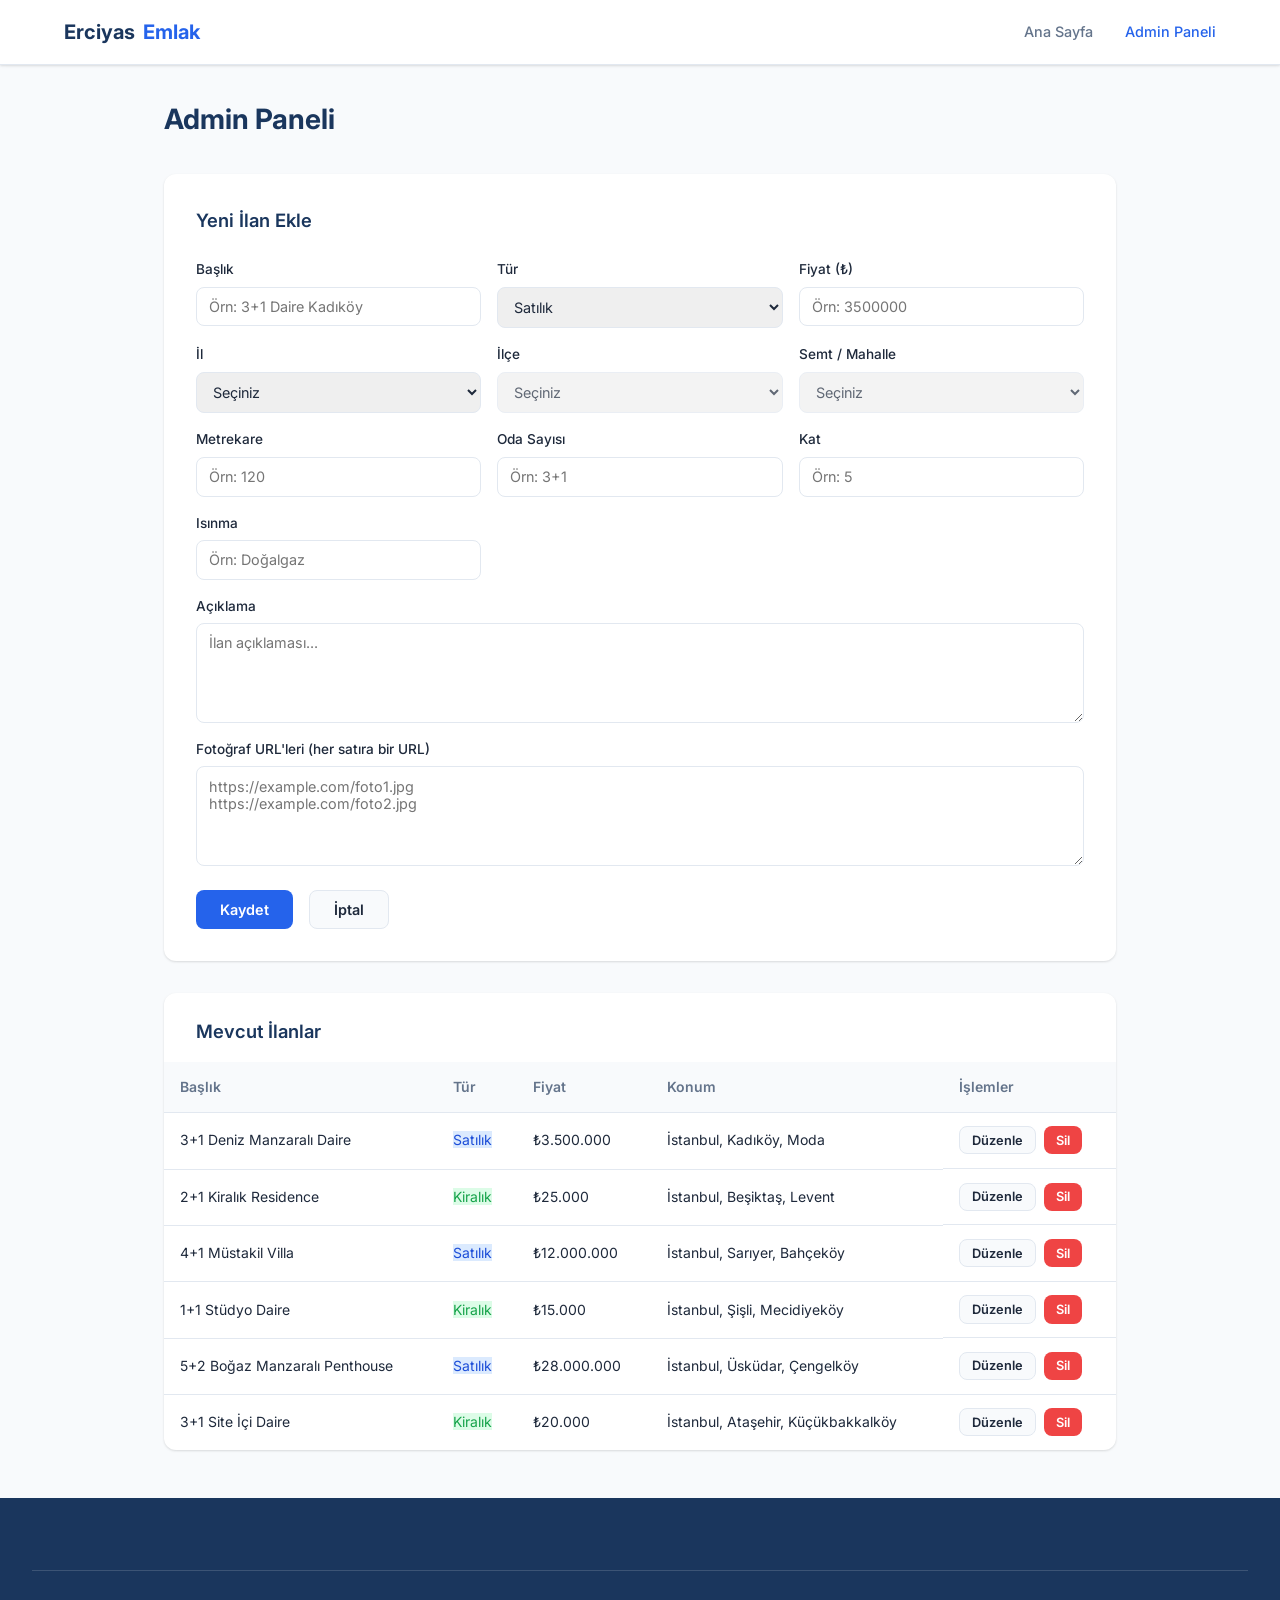
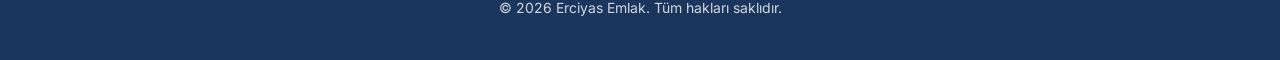
<file: admin.html>
<!DOCTYPE html>
<html lang="tr">
<head>
  <meta charset="UTF-8">
  <meta name="viewport" content="width=device-width, initial-scale=1.0">
  <title>Admin Paneli — Erciyas Emlak</title>
  <link rel="stylesheet" href="css/style.css">
</head>
<body>

  <header class="navbar">
    <div class="container">
      <a href="index.html" class="logo">Erciyas<span>Emlak</span></a>
      <button class="menu-toggle" onclick="document.querySelector('.navbar nav').classList.toggle('open')">&#9776;</button>
      <nav>
        <a href="index.html">Ana Sayfa</a>
        <a href="admin.html" class="active">Admin Paneli</a>
      </nav>
    </div>
  </header>

  <div class="admin-container">
    <h1>Admin Paneli</h1>

    <div class="admin-form">
      <h2 id="formTitle">Yeni İlan Ekle</h2>
      <input type="hidden" id="editId">
      <div class="form-grid">
        <div class="form-group">
          <label for="baslik">Başlık</label>
          <input type="text" id="baslik" placeholder="Örn: 3+1 Daire Kadıköy">
        </div>
        <div class="form-group">
          <label for="tur">Tür</label>
          <select id="tur">
            <option value="satilik">Satılık</option>
            <option value="kiralik">Kiralık</option>
          </select>
        </div>
        <div class="form-group">
          <label for="fiyat">Fiyat (₺)</label>
          <input type="number" id="fiyat" placeholder="Örn: 3500000">
        </div>
        <div class="form-group">
          <label for="adminIl">İl</label>
          <select id="adminIl">
            <option value="">Seçiniz</option>
          </select>
        </div>
        <div class="form-group">
          <label for="adminIlce">İlçe</label>
          <select id="adminIlce" disabled>
            <option value="">Seçiniz</option>
          </select>
        </div>
        <div class="form-group">
          <label for="adminSemt">Semt / Mahalle</label>
          <select id="adminSemt" disabled>
            <option value="">Seçiniz</option>
          </select>
        </div>
        <div class="form-group">
          <label for="metrekare">Metrekare</label>
          <input type="number" id="metrekare" placeholder="Örn: 120">
        </div>
        <div class="form-group">
          <label for="odaSayisi">Oda Sayısı</label>
          <input type="text" id="odaSayisi" placeholder="Örn: 3+1">
        </div>
        <div class="form-group">
          <label for="kat">Kat</label>
          <input type="number" id="kat" placeholder="Örn: 5">
        </div>
        <div class="form-group">
          <label for="isinma">Isınma</label>
          <input type="text" id="isinma" placeholder="Örn: Doğalgaz">
        </div>
        <div class="form-group full-width">
          <label for="aciklama">Açıklama</label>
          <textarea id="aciklama" placeholder="İlan açıklaması..."></textarea>
        </div>
        <div class="form-group full-width">
          <label for="resimler">Fotoğraf URL'leri (her satıra bir URL)</label>
          <textarea id="resimler" placeholder="https://example.com/foto1.jpg&#10;https://example.com/foto2.jpg"></textarea>
        </div>
      </div>
      <div class="form-actions">
        <button class="btn btn-primary" onclick="saveIlanForm()">Kaydet</button>
        <button class="btn btn-secondary" onclick="resetForm()">İptal</button>
      </div>
    </div>

    <div class="admin-table-wrapper">
      <h2>Mevcut İlanlar</h2>
      <table class="admin-table">
        <thead>
          <tr>
            <th>Başlık</th>
            <th>Tür</th>
            <th>Fiyat</th>
            <th>Konum</th>
            <th>İşlemler</th>
          </tr>
        </thead>
        <tbody id="adminTableBody"></tbody>
      </table>
    </div>
  </div>

  <footer class="footer" style="margin-top: 3rem;">
    <div class="footer-bottom">
      <p>&copy; 2026 Erciyas Emlak. Tüm hakları saklıdır.</p>
    </div>
  </footer>

  <script src="js/data.js"></script>
  <script src="js/admin.js"></script>
</body>
</html>
</file>
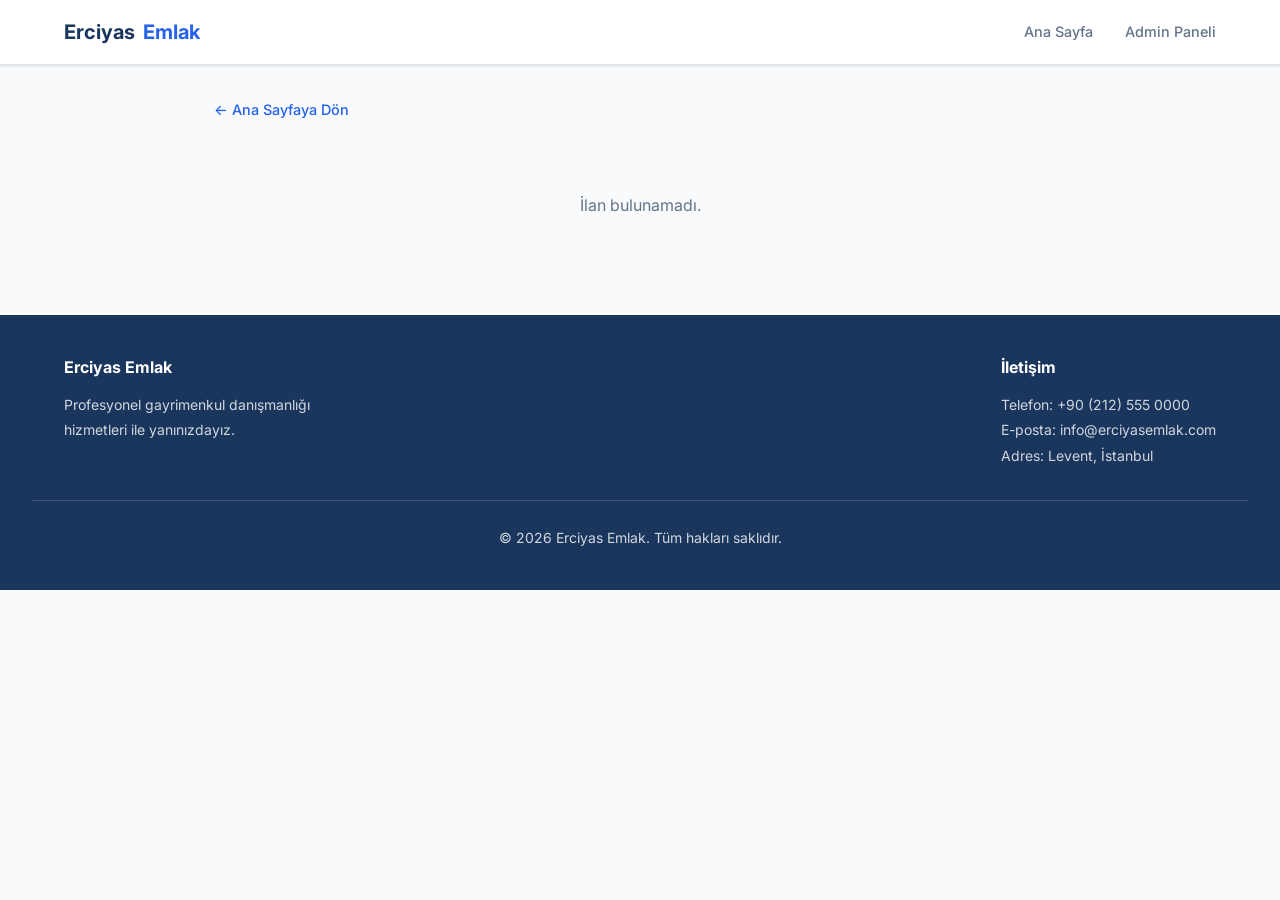
<file: ilan-detay.html>
<!DOCTYPE html>
<html lang="tr">
<head>
  <meta charset="UTF-8">
  <meta name="viewport" content="width=device-width, initial-scale=1.0">
  <title>İlan Detayı — Erciyas Emlak</title>
  <link rel="stylesheet" href="css/style.css">
</head>
<body>

  <header class="navbar">
    <div class="container">
      <a href="index.html" class="logo">Erciyas<span>Emlak</span></a>
      <button class="menu-toggle" onclick="document.querySelector('.navbar nav').classList.toggle('open')">&#9776;</button>
      <nav>
        <a href="index.html">Ana Sayfa</a>
        <a href="admin.html">Admin Paneli</a>
      </nav>
    </div>
  </header>

  <div class="detail-container" id="detailContent">
    <!-- JS ile doldurulacak -->
  </div>

  <footer class="footer">
    <div class="container">
      <div>
        <h3>Erciyas Emlak</h3>
        <p>Profesyonel gayrimenkul danışmanlığı<br>hizmetleri ile yanınızdayız.</p>
      </div>
      <div>
        <h3>İletişim</h3>
        <p>
          Telefon: +90 (212) 555 0000<br>
          E-posta: info@erciyasemlak.com<br>
          Adres: Levent, İstanbul
        </p>
      </div>
    </div>
    <div class="footer-bottom">
      <p>&copy; 2026 Erciyas Emlak. Tüm hakları saklıdır.</p>
    </div>
  </footer>

  <script src="js/data.js"></script>
  <script src="js/detail.js"></script>
</body>
</html>
</file>
<file: css/style.css>
@import url('https://fonts.googleapis.com/css2?family=Inter:wght@300;400;500;600;700&display=swap');

/* Reset & Base */
*, *::before, *::after {
  margin: 0;
  padding: 0;
  box-sizing: border-box;
}

:root {
  --primary: #1a365d;
  --primary-light: #2a4a7f;
  --accent: #2563eb;
  --accent-light: #3b82f6;
  --bg: #ffffff;
  --bg-light: #f8fafc;
  --text: #1e293b;
  --text-light: #64748b;
  --border: #e2e8f0;
  --shadow: 0 1px 3px rgba(0,0,0,0.08), 0 1px 2px rgba(0,0,0,0.06);
  --shadow-md: 0 4px 6px rgba(0,0,0,0.07), 0 2px 4px rgba(0,0,0,0.06);
  --shadow-lg: 0 10px 25px rgba(0,0,0,0.1);
  --radius: 12px;
  --radius-sm: 8px;
}

body {
  font-family: 'Inter', system-ui, -apple-system, sans-serif;
  color: var(--text);
  background: var(--bg-light);
  line-height: 1.6;
}

a {
  text-decoration: none;
  color: inherit;
}

img {
  max-width: 100%;
  display: block;
}

/* Navbar */
.navbar {
  background: var(--bg);
  border-bottom: 1px solid var(--border);
  padding: 0 2rem;
  position: sticky;
  top: 0;
  z-index: 100;
  box-shadow: var(--shadow);
}

.navbar .container {
  max-width: 1200px;
  margin: 0 auto;
  display: flex;
  align-items: center;
  justify-content: space-between;
  height: 64px;
}

.navbar .logo {
  font-size: 1.25rem;
  font-weight: 700;
  color: var(--primary);
  display: flex;
  align-items: center;
  gap: 0.5rem;
}

.navbar .logo span {
  color: var(--accent);
}

.navbar nav {
  display: flex;
  gap: 2rem;
}

.navbar nav a {
  font-size: 0.9rem;
  font-weight: 500;
  color: var(--text-light);
  transition: color 0.2s;
  padding: 0.5rem 0;
}

.navbar nav a:hover,
.navbar nav a.active {
  color: var(--accent);
}

.navbar .menu-toggle {
  display: none;
  background: none;
  border: none;
  font-size: 1.5rem;
  cursor: pointer;
  color: var(--text);
}

/* Hero */
.hero {
  background: linear-gradient(135deg, var(--primary) 0%, var(--primary-light) 100%);
  color: white;
  padding: 4rem 2rem;
  text-align: center;
}

.hero h1 {
  font-size: 2.5rem;
  font-weight: 700;
  margin-bottom: 1rem;
  letter-spacing: -0.02em;
}

.hero p {
  font-size: 1.125rem;
  opacity: 0.85;
  max-width: 600px;
  margin: 0 auto;
  line-height: 1.7;
}

/* Container */
.container {
  max-width: 1200px;
  margin: 0 auto;
  padding: 0 1.5rem;
}

/* Filters */
.filters {
  background: var(--bg);
  padding: 1.5rem 2rem;
  border-radius: var(--radius);
  box-shadow: var(--shadow);
  margin: -2rem auto 2rem;
  max-width: 1200px;
  display: flex;
  gap: 1rem;
  align-items: end;
  flex-wrap: wrap;
  position: relative;
  z-index: 10;
}

.filter-group {
  display: flex;
  flex-direction: column;
  gap: 0.35rem;
  flex: 1;
  min-width: 160px;
}

.filter-group label {
  font-size: 0.8rem;
  font-weight: 600;
  color: var(--text-light);
  text-transform: uppercase;
  letter-spacing: 0.05em;
}

.filter-group select,
.filter-group input {
  padding: 0.6rem 0.75rem;
  border: 1px solid var(--border);
  border-radius: var(--radius-sm);
  font-size: 0.9rem;
  font-family: inherit;
  background: var(--bg);
  color: var(--text);
  transition: border-color 0.2s;
}

.filter-group select:focus,
.filter-group input:focus {
  outline: none;
  border-color: var(--accent);
  box-shadow: 0 0 0 3px rgba(37, 99, 235, 0.1);
}

.btn {
  display: inline-flex;
  align-items: center;
  justify-content: center;
  gap: 0.5rem;
  padding: 0.6rem 1.5rem;
  border: none;
  border-radius: var(--radius-sm);
  font-size: 0.9rem;
  font-weight: 600;
  font-family: inherit;
  cursor: pointer;
  transition: all 0.2s;
}

.btn-primary {
  background: var(--accent);
  color: white;
}

.btn-primary:hover {
  background: var(--primary-light);
}

.btn-danger {
  background: #ef4444;
  color: white;
}

.btn-danger:hover {
  background: #dc2626;
}

.btn-secondary {
  background: var(--bg-light);
  color: var(--text);
  border: 1px solid var(--border);
}

.btn-secondary:hover {
  background: var(--border);
}

/* Property Cards Grid */
.section-title {
  font-size: 1.5rem;
  font-weight: 700;
  margin-bottom: 1.5rem;
  color: var(--primary);
}

.property-grid {
  display: grid;
  grid-template-columns: repeat(auto-fill, minmax(320px, 1fr));
  gap: 1.5rem;
  padding-bottom: 3rem;
}

.property-card {
  background: var(--bg);
  border-radius: var(--radius);
  overflow: hidden;
  box-shadow: var(--shadow);
  transition: transform 0.2s, box-shadow 0.2s;
  cursor: pointer;
}

.property-card:hover {
  transform: translateY(-4px);
  box-shadow: var(--shadow-lg);
}

.property-card .card-img {
  width: 100%;
  height: 220px;
  object-fit: cover;
  background: var(--border);
  border: 3px solid #16a34a;
}

.property-card .card-body {
  padding: 1.25rem;
}

.property-card .card-tag {
  display: inline-block;
  padding: 0.2rem 0.6rem;
  border-radius: 4px;
  font-size: 0.75rem;
  font-weight: 600;
  text-transform: uppercase;
  letter-spacing: 0.05em;
}

.tag-satilik {
  background: #dbeafe;
  color: #1d4ed8;
}

.tag-kiralik {
  background: #dcfce7;
  color: #16a34a;
}

.property-card .card-title {
  font-size: 1.1rem;
  font-weight: 600;
  margin: 0.75rem 0 0.5rem;
  color: var(--text);
}

.property-card .card-location {
  font-size: 0.85rem;
  color: var(--text-light);
  margin-bottom: 0.75rem;
}

.property-card .card-features {
  display: flex;
  gap: 1rem;
  font-size: 0.8rem;
  color: var(--text-light);
  margin-bottom: 1rem;
  padding-top: 0.75rem;
  border-top: 1px solid var(--border);
}

.property-card .card-features span {
  display: flex;
  align-items: center;
  gap: 0.25rem;
}

.property-card .card-price {
  font-size: 1.25rem;
  font-weight: 700;
  color: var(--accent);
}

.property-card .card-price small {
  font-size: 0.8rem;
  font-weight: 400;
  color: var(--text-light);
}

/* No results */
.no-results {
  text-align: center;
  padding: 3rem;
  color: var(--text-light);
  grid-column: 1 / -1;
}

/* Detail Page */
.detail-container {
  max-width: 900px;
  margin: 2rem auto;
  padding: 0 1.5rem;
}

.detail-back {
  display: inline-flex;
  align-items: center;
  gap: 0.5rem;
  color: var(--accent);
  font-weight: 500;
  margin-bottom: 1.5rem;
  font-size: 0.9rem;
}

.detail-back:hover {
  text-decoration: underline;
}

.gallery {
  border-radius: var(--radius);
  overflow: hidden;
  margin-bottom: 2rem;
  position: relative;
  background: var(--border);
}

.gallery-main {
  width: 100%;
  height: 450px;
  object-fit: cover;
  display: block;
  border: 3px solid #16a34a;
}

.gallery-thumbs {
  display: flex;
  gap: 0.5rem;
  padding: 0.75rem;
  overflow-x: auto;
  background: var(--bg);
}

.gallery-thumbs img {
  width: 80px;
  height: 60px;
  object-fit: cover;
  border-radius: 6px;
  cursor: pointer;
  opacity: 0.6;
  transition: opacity 0.2s;
  flex-shrink: 0;
  border: 2px solid #16a34a;
}

.gallery-thumbs img.active,
.gallery-thumbs img:hover {
  opacity: 1;
}

.detail-header {
  display: flex;
  justify-content: space-between;
  align-items: start;
  flex-wrap: wrap;
  gap: 1rem;
  margin-bottom: 2rem;
}

.detail-header h1 {
  font-size: 1.75rem;
  font-weight: 700;
  color: var(--primary);
}

.detail-header .detail-price {
  font-size: 1.75rem;
  font-weight: 700;
  color: var(--accent);
}

.detail-header .detail-price small {
  display: block;
  font-size: 0.8rem;
  font-weight: 400;
  color: var(--text-light);
}

.detail-info {
  display: grid;
  grid-template-columns: repeat(auto-fill, minmax(200px, 1fr));
  gap: 1rem;
  background: var(--bg);
  border-radius: var(--radius);
  padding: 1.5rem;
  box-shadow: var(--shadow);
  margin-bottom: 2rem;
}

.detail-info .info-item {
  display: flex;
  flex-direction: column;
  gap: 0.25rem;
}

.detail-info .info-label {
  font-size: 0.8rem;
  color: var(--text-light);
  font-weight: 500;
}

.detail-info .info-value {
  font-size: 1rem;
  font-weight: 600;
  color: var(--text);
}

.detail-description {
  background: var(--bg);
  border-radius: var(--radius);
  padding: 1.5rem;
  box-shadow: var(--shadow);
  margin-bottom: 2rem;
}

.detail-description h2 {
  font-size: 1.15rem;
  font-weight: 600;
  margin-bottom: 0.75rem;
  color: var(--primary);
}

.detail-description p {
  color: var(--text-light);
  line-height: 1.8;
}

.contact-buttons {
  display: flex;
  gap: 1rem;
  margin-bottom: 3rem;
}

.contact-buttons .btn {
  padding: 0.85rem 2rem;
  font-size: 1rem;
}

.btn-whatsapp {
  background: #25d366;
  color: white;
}

.btn-whatsapp:hover {
  background: #1da851;
}

.btn-phone {
  background: var(--primary);
  color: white;
}

.btn-phone:hover {
  background: var(--primary-light);
}

/* Admin Page */
.admin-container {
  max-width: 1000px;
  margin: 2rem auto;
  padding: 0 1.5rem;
}

.admin-container h1 {
  font-size: 1.75rem;
  font-weight: 700;
  color: var(--primary);
  margin-bottom: 2rem;
}

.admin-form {
  background: var(--bg);
  border-radius: var(--radius);
  padding: 2rem;
  box-shadow: var(--shadow);
  margin-bottom: 2rem;
}

.admin-form h2 {
  font-size: 1.15rem;
  font-weight: 600;
  margin-bottom: 1.5rem;
  color: var(--primary);
}

.form-grid {
  display: grid;
  grid-template-columns: repeat(auto-fill, minmax(250px, 1fr));
  gap: 1rem;
}

.form-group {
  display: flex;
  flex-direction: column;
  gap: 0.35rem;
}

.form-group.full-width {
  grid-column: 1 / -1;
}

.form-group label {
  font-size: 0.85rem;
  font-weight: 500;
  color: var(--text);
}

.form-group input,
.form-group select,
.form-group textarea {
  padding: 0.65rem 0.75rem;
  border: 1px solid var(--border);
  border-radius: var(--radius-sm);
  font-size: 0.9rem;
  font-family: inherit;
  color: var(--text);
  transition: border-color 0.2s;
}

.form-group input:focus,
.form-group select:focus,
.form-group textarea:focus {
  outline: none;
  border-color: var(--accent);
  box-shadow: 0 0 0 3px rgba(37, 99, 235, 0.1);
}

.form-group textarea {
  min-height: 100px;
  resize: vertical;
}

.form-actions {
  margin-top: 1.5rem;
  display: flex;
  gap: 1rem;
}

/* Admin Table */
.admin-table-wrapper {
  background: var(--bg);
  border-radius: var(--radius);
  box-shadow: var(--shadow);
  overflow: hidden;
}

.admin-table-wrapper h2 {
  font-size: 1.15rem;
  font-weight: 600;
  padding: 1.5rem 2rem 1rem;
  color: var(--primary);
}

.admin-table {
  width: 100%;
  border-collapse: collapse;
}

.admin-table th,
.admin-table td {
  text-align: left;
  padding: 0.85rem 1rem;
  font-size: 0.875rem;
}

.admin-table th {
  background: var(--bg-light);
  font-weight: 600;
  color: var(--text-light);
  border-bottom: 1px solid var(--border);
}

.admin-table td {
  border-bottom: 1px solid var(--border);
}

.admin-table tr:last-child td {
  border-bottom: none;
}

.admin-table tr:hover td {
  background: var(--bg-light);
}

.admin-table .actions {
  display: flex;
  gap: 0.5rem;
}

.admin-table .actions button {
  padding: 0.35rem 0.75rem;
  font-size: 0.8rem;
}

/* Footer */
.footer {
  background: var(--primary);
  color: rgba(255,255,255,0.8);
  padding: 2.5rem 2rem;
  margin-top: 3rem;
}

.footer .container {
  max-width: 1200px;
  margin: 0 auto;
  display: flex;
  justify-content: space-between;
  flex-wrap: wrap;
  gap: 2rem;
}

.footer h3 {
  color: white;
  font-size: 1rem;
  margin-bottom: 0.75rem;
}

.footer p, .footer a {
  font-size: 0.875rem;
  line-height: 1.8;
}

.footer a:hover {
  color: white;
}

.footer-bottom {
  text-align: center;
  margin-top: 2rem;
  padding-top: 1.5rem;
  border-top: 1px solid rgba(255,255,255,0.15);
  font-size: 0.8rem;
}

/* Filter Full Width */
.filter-full {
  width: 100%;
  flex-basis: 100%;
}

/* Filter Actions */
.filter-actions {
  display: flex;
  gap: 0.5rem;
  align-items: end;
}

/* Favorites Toggle Button */
.btn-fav-toggle {
  background: var(--bg-light);
  color: var(--text);
  border: 1px solid var(--border);
}

.btn-fav-toggle:hover {
  background: var(--border);
}

.btn-fav-toggle.active {
  background: #fef2f2;
  color: #ef4444;
  border-color: #fca5a5;
}

/* Card Image Wrapper */
.card-img-wrapper {
  position: relative;
}

/* Favorite Button on Card */
.fav-btn {
  position: absolute;
  top: 0.75rem;
  right: 0.75rem;
  width: 36px;
  height: 36px;
  border-radius: 50%;
  border: none;
  background: rgba(255,255,255,0.9);
  color: #cbd5e1;
  font-size: 1.1rem;
  cursor: pointer;
  display: flex;
  align-items: center;
  justify-content: center;
  transition: all 0.2s;
  box-shadow: 0 2px 4px rgba(0,0,0,0.1);
}

.fav-btn:hover {
  background: white;
  transform: scale(1.1);
}

.fav-btn.fav-active {
  color: #ef4444;
  background: white;
}

/* Detail Page Favorite Button */
.fav-btn-detail {
  display: inline-flex;
  align-items: center;
  gap: 0.5rem;
  padding: 0.5rem 1rem;
  border: 1px solid var(--border);
  border-radius: var(--radius-sm);
  background: var(--bg);
  color: var(--text-light);
  font-size: 0.9rem;
  font-family: inherit;
  cursor: pointer;
  transition: all 0.2s;
  margin-top: 0.5rem;
}

.fav-btn-detail:hover {
  border-color: #fca5a5;
  color: #ef4444;
}

.fav-btn-detail.fav-active {
  background: #fef2f2;
  color: #ef4444;
  border-color: #fca5a5;
}

/* Results Header */
.results-header {
  display: flex;
  align-items: center;
  justify-content: space-between;
  margin-bottom: 1.5rem;
}

.results-header .section-title {
  margin-bottom: 0;
}

.results-count {
  font-size: 0.9rem;
  color: var(--text-light);
  font-weight: 500;
}

/* Card Fade In Animation */
@keyframes fadeInUp {
  from {
    opacity: 0;
    transform: translateY(20px);
  }
  to {
    opacity: 1;
    transform: translateY(0);
  }
}

.property-card.fade-in {
  animation: fadeInUp 0.4s ease forwards;
  opacity: 0;
}

/* Responsive */
@media (max-width: 768px) {
  .navbar .menu-toggle {
    display: block;
  }

  .navbar nav {
    display: none;
    position: absolute;
    top: 64px;
    left: 0;
    right: 0;
    background: var(--bg);
    flex-direction: column;
    padding: 1rem 2rem;
    gap: 0.5rem;
    border-bottom: 1px solid var(--border);
    box-shadow: var(--shadow-md);
  }

  .navbar nav.open {
    display: flex;
  }

  .hero h1 {
    font-size: 1.75rem;
  }

  .hero p {
    font-size: 1rem;
  }

  .filters {
    flex-direction: column;
    margin: -1.5rem 1rem 1.5rem;
  }

  .property-grid {
    grid-template-columns: 1fr;
  }

  .gallery-main {
    height: 250px;
  }

  .detail-header {
    flex-direction: column;
  }

  .contact-buttons {
    flex-direction: column;
  }

  .form-grid {
    grid-template-columns: 1fr;
  }

  .admin-table {
    font-size: 0.8rem;
  }

  .admin-table th,
  .admin-table td {
    padding: 0.6rem 0.5rem;
  }

  .filter-actions {
    flex-wrap: wrap;
    width: 100%;
  }

  .filter-actions .btn {
    flex: 1;
    min-width: 0;
  }

  .results-header {
    flex-direction: column;
    align-items: flex-start;
    gap: 0.5rem;
  }

  .footer .container {
    flex-direction: column;
  }
}

@media (max-width: 480px) {
  .navbar {
    padding: 0 1rem;
  }

  .hero {
    padding: 2.5rem 1rem;
  }

  .detail-info {
    grid-template-columns: 1fr 1fr;
  }
}
</file>
